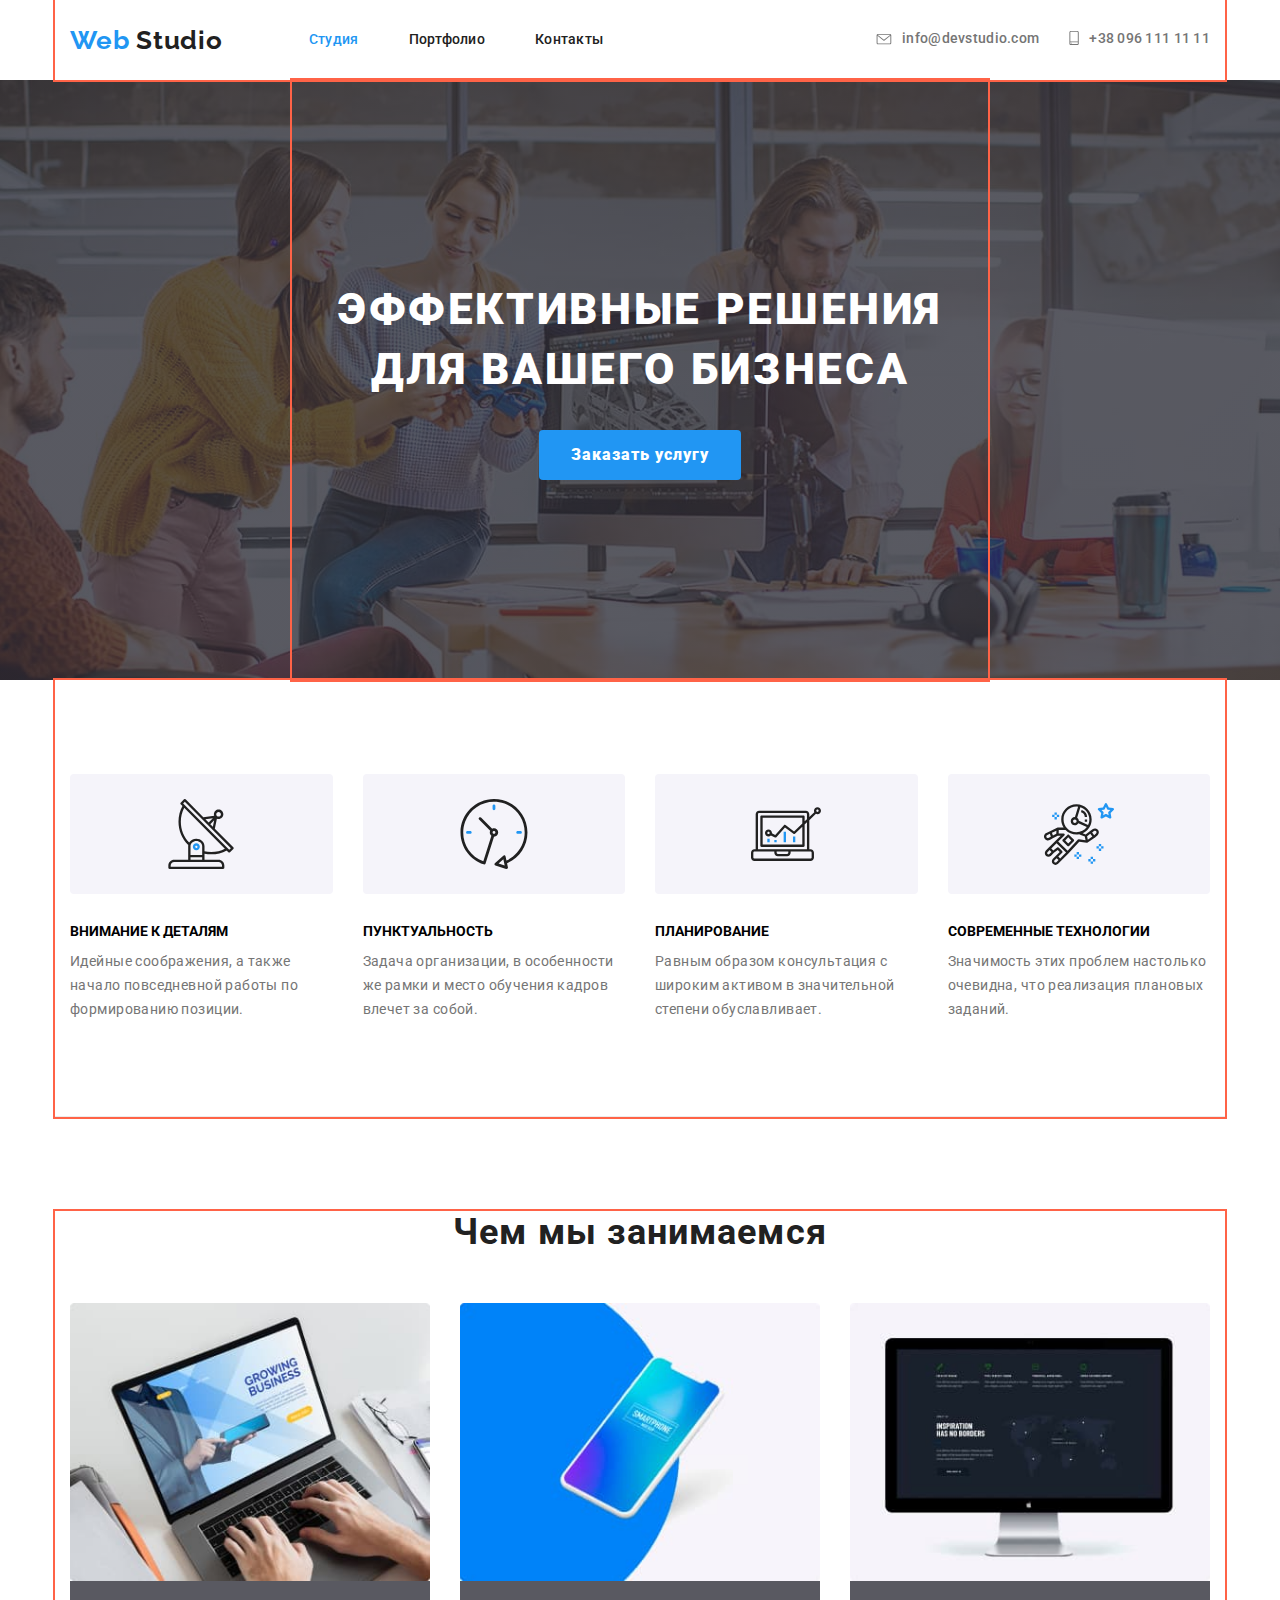
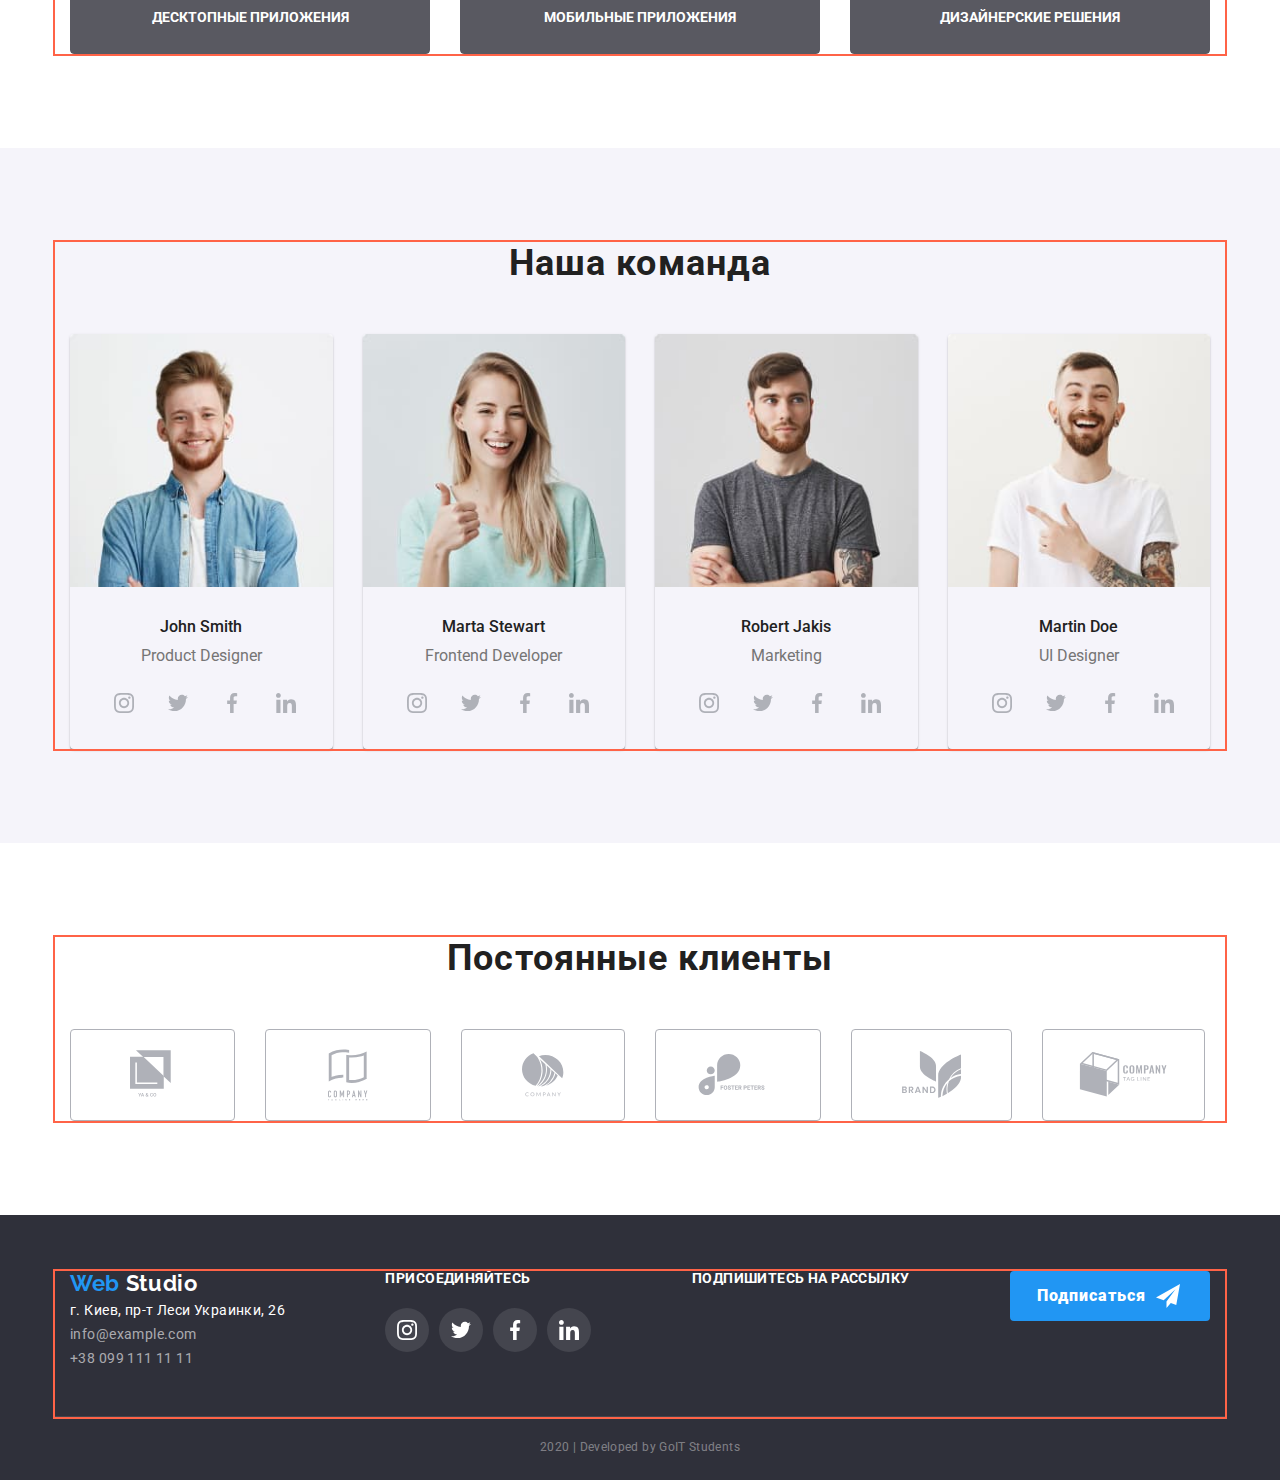
<file: index.html>
<!DOCTYPE html>
<html lang="ru">
<head>
    <meta charset="UTF-8">
    <meta name="viewport" content="width=device-width, initial-scale=1.0">
    <title>goit-markup-hw-03</title>
    <link href="https://fonts.googleapis.com/css2?family=Raleway:wght@400;700;900&family=Roboto:wght@500;700;900&display=swap" rel="stylesheet">
    <link rel="stylesheet" href="https://cdnjs.cloudflare.com/ajax/libs/modern-normalize/0.6.0/modern-normalize.min.css">
    <link rel="stylesheet" href="./css/common.css">
    <link rel="stylesheet" href="./css/main.css">
    
</head>
<body>
    <!--header-->
    <header>
        <div class="page-header border-box">
            <nav class="page-header__nav">
                <a href="" class="page-header__logo"> 
                    <span class="page-header__web">
                        Web
                    </span>
                    Studio 
                </a>
                <ul class="page-header__nav-list">
                    <li class="nav__item"><a href="./index.html" class="nav__link-current">Студия</a></li>
                    <li class="nav__item"><a href="./portfolio.html" class="nav__link">Портфолио</a></li>
                    <li class="nav__item"><a href="" class="nav__link">Контакты</a></li>
                </ul>
            </nav>
            <ul class="page-header-contacts">
                <li class="page-header__contacts-item">
                    
                    <a href="mailto:info@devstudio.com" class="page-header__contacts-link">
                        <svg class="page-header__icon" width="16px" height="11px">
                            <use href="./img/symbol-defs.svg#icon-mail">

                            </use>
                        </svg>    
                        info@devstudio.com
                    </a>
                </li>
                <li class="page-header__contacts-item">

                    <a href="tel:+380961111111" class="page-header__contacts-link">
                        <svg class="page-header__icon" width="10px" height="14px">
                            <use href="./img/symbol-defs.svg#icon-phone">

                            </use>
                        </svg> 
                        +38 096 111 11 11
                    </a>
                </li>
            </ul>
        </div>
    </header>
    
    <main>
        <!--hero-->
        <section class="hero">
            <div class="hero__logo border-box">
                <h1 class="hero__title">эффективные решения для вашего бизнеса</h1>
                
                <a href="" class="hero__button">
                    Заказать услугу
                </a>
            </div>
            
        </section>

                <!--advantages-->
                <section class="advantages border-box">
                   
                    <h2 class="visually-hidden header">Преимущества</h2>
                    <ul class="advantage-list">
                        <li class="advantage__item">
                            <div class="advantage__icon-bg">
                                <svg class="advantages--icon">
                                    <use 
                                        href="./img/symbol-defs.svg#icon-antenna">
                                    </use>
                                </svg> 
                                </div>
                            <h3 class="advantages__header">Внимание к деталям</h3>
                            <p class="advantages__text">
                                Идейные соображения, а также начало повседневной работы по формированию позиции.
                            </p>
                            
                        </li>
                        <li class="advantage__item">
                                <div class="advantage__icon-bg">
                                    <svg class="advantages--icon">
                                        <use 
                                            href="./img/symbol-defs.svg#icon-clock">
                                        </use>
                                    </svg> 
                                </div>
                            <h3 class="advantages__header">Пунктуальность</h3>
                            <p class="advantages__text">
                                Задача организации, в особенности же рамки и место обучения кадров влечет за собой.
                            </p>
                        </li>
                        <li class="advantage__item">
                                <div class="advantage__icon-bg">
                                    <svg class="advantages--icon">
                                        <use 
                                            href="./img/symbol-defs.svg#icon-diagram">
                                        </use>
                                    </svg> 
                                </div>
                            <h3 class="advantages__header">Планирование</h3>
                            <p class="advantages__text">
                                Равным образом консультация с широким активом в значительной степени обуславливает.
                            </p>
                        </li>
                        <li class="advantage__item">
                                <div class="advantage__icon-bg">
                                    <svg class="advantages--icon">
                                        <use 
                                            href="./img/symbol-defs.svg#icon-astronaut">
                                        </use>
                                    </svg> 
                                </div>
                            <h3 class="advantages__header">Современные технологии</h3>
                            <p class="advantages__text">
                                Значимость этих проблем настолько очевидна, что реализация плановых заданий.
                            </p>
                        </li>
                    </ul>                         
                </section>
            
            <!--what we do-->
            <section class="occupation">
                <div class="border-box">
                    <h2 class="occupation-header header">Чем мы занимаемся</h2>

                    <ul class="occupation__list">
                        <li class="occupation__item">
                            <img src="./img/desctopApp.jpg" alt="ДесктопныеПриложения" width="370" height="294">
                            <p class="occupation__text">
                                <a href="" class="occupation__link">
                                    Десктопные приложения
                                </a>
                            </p>
                        </li>
                        <li class="occupation__item">
                            <img src="./img/mobApp.jpg" alt="мобильныеПриложения"  width="370" height="294">
                            <p class="occupation__text">
                                <a href="" class="occupation__link">
                                Мобильные приложения
                            </a>
                            </p>
                        </li>
                        <li class="occupation__item">
                            <img src="./img/designSolution.jpg" alt="ДизайнерскиеРешения"  width="370" height="294">
                            <p class="occupation__text">
                                <a href="" class="occupation__link">
                                    Дизайнерские решения
                                </a>
                            </p>
                        </li>
                    </ul>
                </div>
            </section>

        <!--our team-->
        <section class="team">
            <div class="border-box">
                <h2 class="team__header header">Наша команда</h2>
                <ul class="team__list">
                    <!--Jhon-->
                    <li class="team__item">
                        <img src="./img/johnSmith.jpg" alt="ДжонСмит" width="270" height="260">
                        <h3 class="team__name">John Smith</h3>
                        <p class="team__text">Product Designer</p>
                        <ul class="team__social-list">
                            <li class="team__social-icon">
                                <a href="" class="team__social-link">
                                    <svg class="team__icon" width="20px" height="20px">
                                        <use 
                                            href="./img/symbol-defs.svg#icon-instagram">
                                        </use>
                                    </svg> 
                                </a>
                            </li>
                            <li class="team__social-icon">
                                <a href="" class="team__social-link">
                                    <svg class="team__icon" width="20px" height="20px">
                                        <use 
                                            href="./img/symbol-defs.svg#icon-twitter">
                                        </use>
                                    </svg> 
                                </a>
                            </li>
                            <li class="team__social-icon">
                                <a href="" class="team__social-link">
                                    <svg class="team__icon" width="20px" height="20px">
                                        <use 
                                            href="./img/symbol-defs.svg#icon-facebook">
                                        </use>
                                    </svg> 
                                </a>
                            </li>
                            <li class="team__social-icon">
                                <a href="" class="team__social-link">
                                    <svg class="team__icon" width="20px" height="20px">
                                        <use 
                                            href="./img/symbol-defs.svg#icon-linkedin">
                                        </use>
                                    </svg> 
                                </a>
                            </li>
                        </ul>
                    </li>
                    <!--Marta-->
                    <li class="team__item">
                        <img src="./img/martaStewart.jpg" alt="МартаСтюарт" width="270" height="260">
                        <h3 class="team__name">Marta Stewart</h3>
                        <p class="team__text">Frontend Developer</p>
                        <ul class="team__social-list">
                            <li class="team__social-icon">
                                <a href="" class="team__social-link">
                                    <svg class="team__icon" width="20px" height="20px">
                                        <use 
                                            href="./img/symbol-defs.svg#icon-instagram">
                                        </use>
                                    </svg> 
                                </a>
                            </li>
                            <li class="team__social-icon">
                                <a href="" class="team__social-link">
                                    <svg class="team__icon" width="20px" height="20px">
                                        <use 
                                            href="./img/symbol-defs.svg#icon-twitter">
                                        </use>
                                    </svg> 
                                </a>
                            </li>
                            <li class="team__social-icon">
                                <a href="" class="team__social-link">
                                    <svg class="team__icon" width="20px" height="20px">
                                        <use 
                                            href="./img/symbol-defs.svg#icon-facebook">
                                        </use>
                                    </svg> 
                                </a>
                            </li>
                            <li class="team__social-icon">
                                <a href="" class="team__social-link">
                                    <svg class="team__icon" width="20px" height="20px">
                                        <use 
                                            href="./img/symbol-defs.svg#icon-linkedin">
                                        </use>
                                    </svg> 
                                </a>
                            </li>
                        </ul>
                    </li>
                    <!--Robert-->
                    <li class="team__item">
                        <img src="./img/robertJakis.jpg" alt="РобетДжекиз" width="270" height="260">
                        <h3 class="team__name">Robert Jakis</h3>
                        <p class="team__text">Marketing</p>
                        <ul class="team__social-list">
                            <li class="team__social-icon">
                                <a href="" class="team__social-link">
                                    <svg class="team__icon" width="20px" height="20px">
                                        <use 
                                            href="./img/symbol-defs.svg#icon-instagram">
                                        </use>
                                    </svg> 
                                </a>
                            </li>
                            <li class="team__social-icon">
                                <a href="" class="team__social-link">
                                    <svg class="team__icon" width="20px" height="20px">
                                        <use 
                                            href="./img/symbol-defs.svg#icon-twitter">
                                        </use>
                                    </svg> 
                                </a>
                            </li>
                            <li class="team__social-icon">
                                <a href="" class="team__social-link">
                                    <svg class="team__icon" width="20px" height="20px">
                                        <use 
                                            href="./img/symbol-defs.svg#icon-facebook">
                                        </use>
                                    </svg> 
                                </a>
                            </li>
                            <li class="team__social-icon">
                                <a href="" class="team__social-link">
                                    <svg class="team__icon" width="20px" height="20px">
                                        <use 
                                            href="./img/symbol-defs.svg#icon-linkedin">
                                        </use>
                                    </svg> 
                                </a>
                            </li>
                        </ul>
                    </li>
                    <!--Martin-->
                    <li class="team__item">
                        <img src="./img/martinDoe.jpg" alt="МартинДое" width="270" height="260">
                        <h3 class="team__name">Martin Doe</h3>
                        <p class="team__text">UI Designer</p>
                        <ul class="team__social-list">
                            <li class="team__social-icon">
                                <a href="" class="team__social-link">
                                    <svg class="team__icon" width="20px" height="20px">
                                        <use 
                                            href="./img/symbol-defs.svg#icon-instagram">
                                        </use>
                                    </svg> 
                                </a>
                            </li>
                            <li class="team__social-icon">
                                <a href="" class="team__social-link">
                                    <svg class="team__icon" width="20px" height="20px">
                                        <use 
                                            href="./img/symbol-defs.svg#icon-twitter">
                                        </use>
                                    </svg> 
                                </a>
                            </li>
                            <li class="team__social-icon">
                                <a href="" class="team__social-link">
                                    <svg class="team__icon" width="20px" height="20px">
                                        <use 
                                            href="./img/symbol-defs.svg#icon-facebook">
                                        </use>
                                    </svg> 
                                </a>
                            </li>
                            <li class="team__social-icon">
                                <a href="" class="team__social-link">
                                    <svg class="team__icon" width="20px" height="20px">
                                        <use 
                                            href="./img/symbol-defs.svg#icon-linkedin">
                                        </use>
                                    </svg> 
                                </a>
                            </li>
                        </ul>
                    </li>
            </div>
        </section>

        <!--regular customers-->
        <section class="customers">

            <div class="border-box"> 
                <h2 class="header customers__header ">Постоянные клиенты</h2>
                <ul class="customers__list">
                    <li class="customers__item">
                        <a href="" class="customers__link customers-one__size">
                            <svg class="customers__logo" width="45px" height="50px">
                                <use 
                                    href="./img/symbol-defs.svg#icon-Client_1">
                                </use>
                            </svg> 
                        </a>
                    </li>
                    <li class="customers__item">
                        <a href="" class="customers__link customers-two__size">
                            <svg class="customers__logo" width="40px" height="52px">
                                <use 
                                    href="./img/symbol-defs.svg#icon-Client_2">
                                </use>
                            </svg> 
                        </a>
                    </li>
                    <li class="customers__item">
                        <a href="" class="customers__link customers-three__size">
                            <svg class="customers__logo" width="42px" height="44px">
                                <use 
                                    href="./img/symbol-defs.svg#icon-Client_3">
                                </use>
                            </svg> 
                        </a>
                    </li>
                    <li class="customers__item">
                        <a href="" class="customers__link customers-four__size">
                            <svg class="customers__logo" width="80px" height="42px">
                                <use 
                                    href="./img/symbol-defs.svg#icon-Client_4">
                                </use>
                            </svg> 
                        </a>
                    </li>
                    <li class="customers__item">
                        <a href="" class="customers__link customers-five__size">
                            <svg class="customers__logo" width="59px" height="47px">
                                <use 
                                    href="./img/symbol-defs.svg#icon-Client_5">
                                </use>
                            </svg> 
                        </a>
                    </li>
                    <li class="customers__item">
                        <a href="" class="customers__link customers-six__size">
                            <svg class="customers__logo" width="89px" height="45px">
                                <use 
                                    href="./img/symbol-defs.svg#icon-Client_6">
                                </use>
                            </svg> 
                        </a>
                    </li>
                </ul>
            </div>
        </section>
        

    </main>
    <footer class="page-footer">

        <div class="page-footer__container border-box">
            <address class="page-footer__address">
                <a href="" class="page-footer__logo">
                    <span class="page-footer__web">
                        Web
                    </span>
                    Studio
                </a> <br>
                <span class="page-footer__map-address">
                    г. Киев, пр-т Леси Украинки, 26
                </span> <br>
                <a href="mailto:info@example.com" class="page-footer__contacts-address">info@example.com</a><br>
                <a href="tel:+380991111111" class="page-footer__contacts-address">+38 099 111 11 11</a>
            </address>
            <div class="appeal-container">
                <b class="page-footer__appeal">присоединяйтесь</b>
                
                <ul class="social-list">
                    <li class="social__item">
                        <a href="" aria-label="ссылка на инстаграм " class="social-list__item">
                            <svg class="footer__link-icon" width="20px" height="20px">
                                <use 
                                    href="./img/symbol-defs.svg#icon-instagram">
                                </use>
                            </svg>
                        </a>
                    </li>
                    <li class="social__item">
                        <a href="" aria-label="ссылка на твитер " class="social-list__item">
                            <svg class="footer__link-icon" width="20px" height="20px">
                                <use 
                                    href="./img/symbol-defs.svg#icon-twitter">
                                </use>
                            </svg> 
                        </a>
                    </li>
                    <li class="social__item">
                        <a href="" aria-label="ссылка на фейсбук" class="social-list__item">
                            <svg class="footer__link-icon" width="20px" height="20px">
                                <use 
                                    href="./img/symbol-defs.svg#icon-facebook">
                                </use>
                            </svg> 
                        </a>
                    </li>
                    <li class="social__item">
                        <a href="" aria-label="ссылка на линекдИн" class="social-list__item">
                            <svg class="footer__link-icon" width="20px" height="20px">
                                <use 
                                    href="./img/symbol-defs.svg#icon-linkedin">
                                </use>
                            </svg> 
                        </a>
                    </li>
                </ul>
            </div>

            <b class="page-footer__appeal">Подпишитесь на рассылку</b>

            <a href="" class="footer-button button">
                Подписаться
                <svg class="footer__icon-send" width="24px" height="24px">
                    <use
                    href="./img/symbol-defs.svg#icon-send">

                    </use>
                </svg>
            </a>
            
            
        </div>
        <p class="page-footer__copyright">2020 | Developed by GoIT Students</p>
    </footer>
</body>
</html>
</file>
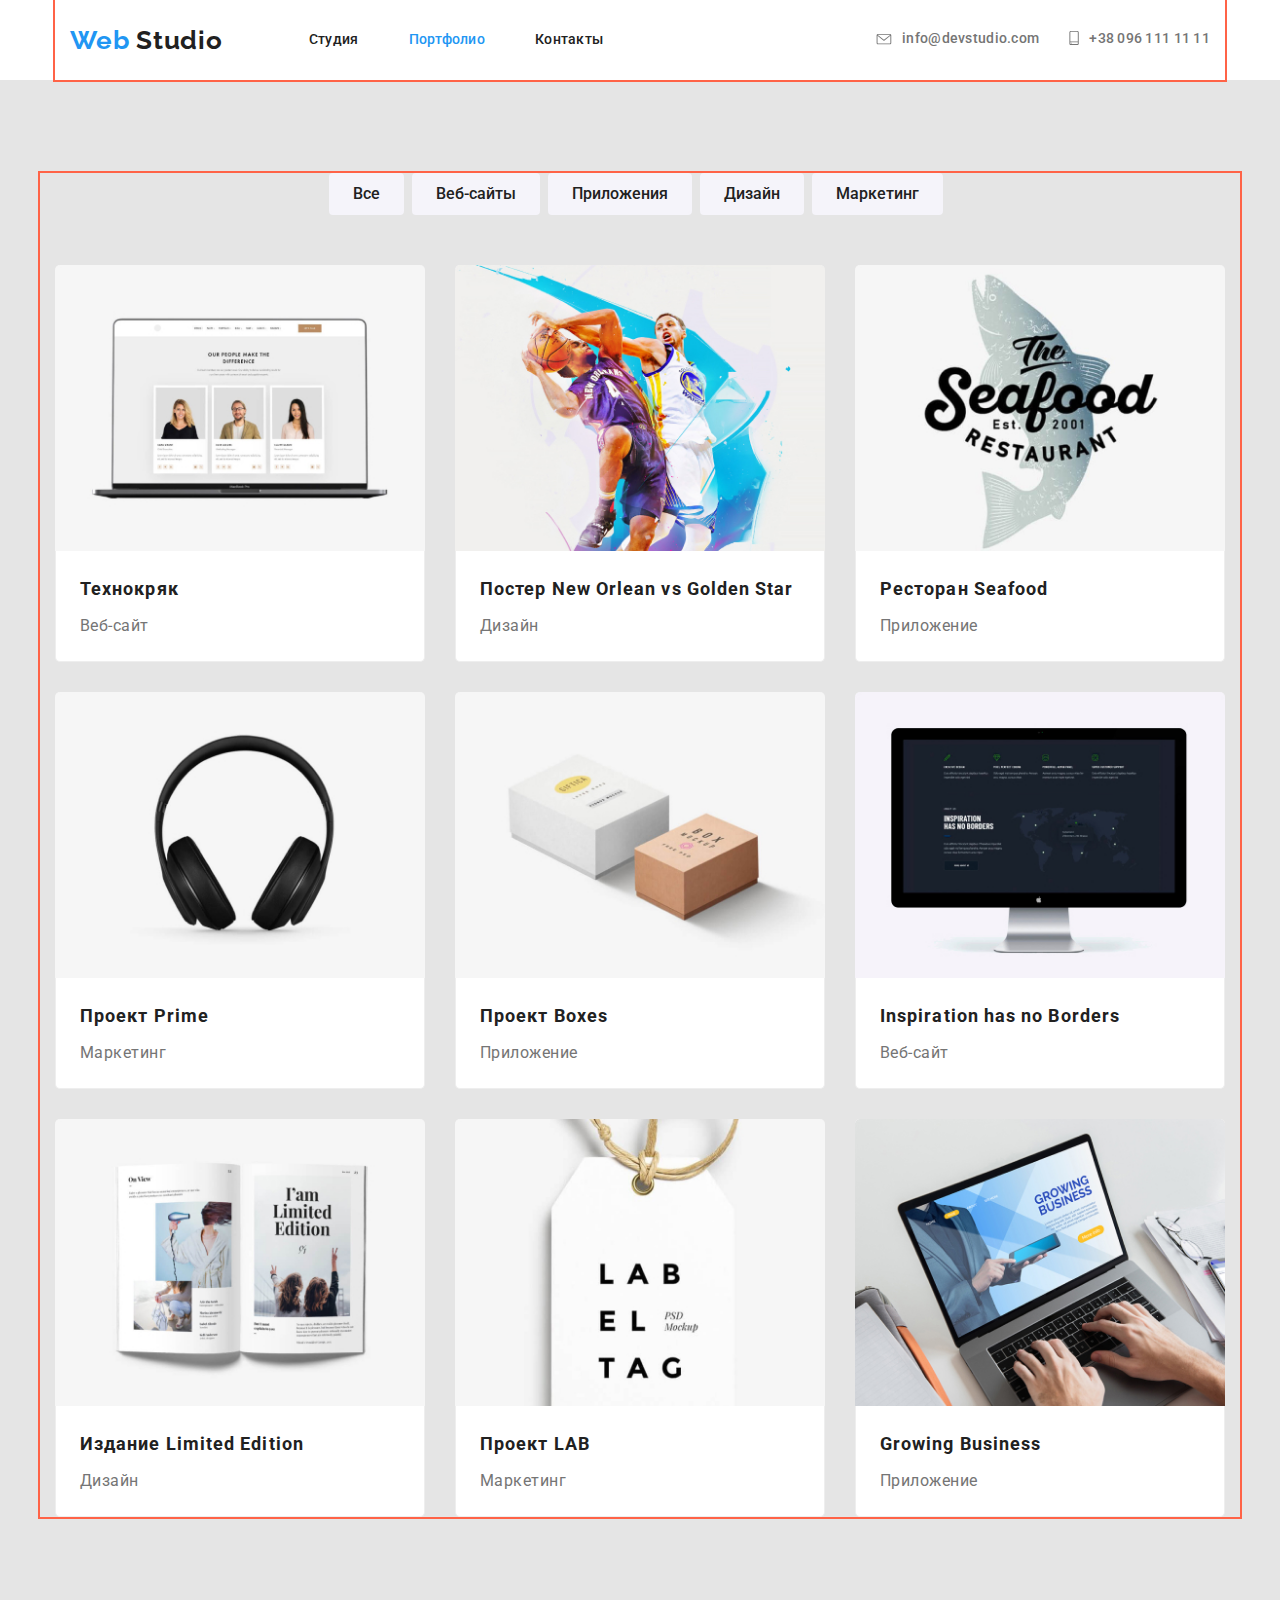
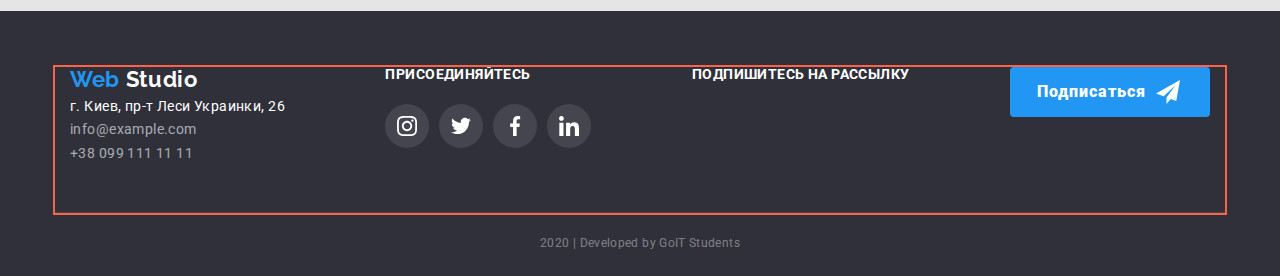
<file: portfolio.html>
<!DOCTYPE html>
<html lang="ru">
<head>
    <meta charset="UTF-8">
    <meta name="viewport" content="width=device-width, initial-scale=1.0">
    <title>goit-markup-hw-03</title>
    <link href="https://fonts.googleapis.com/css2?family=Raleway:wght@400;700;900&family=Roboto:wght@500;700;900&display=swap" rel="stylesheet">
    <link rel="stylesheet" href="https://cdnjs.cloudflare.com/ajax/libs/modern-normalize/0.6.0/modern-normalize.min.css">
    <link rel="stylesheet" href="./css/common.css">
    
    <link rel="stylesheet" href="./css/portfolio.css">
</head>
<body>
    <!--header-->
    <header>
        <div class="page-header border-box">
            <nav class="page-header__nav">
                <a href="" class="page-header__logo"> 
                    <span class="page-header__web">
                        Web
                    </span>
                    Studio 
                </a>
                <ul class="page-header__nav-list">
                    <li class="nav__item"><a href="./index.html" class="nav__link">Студия</a></li>
                    <li class="nav__item"><a href="./portfolio.html" class="nav__link-current">Портфолио</a></li>
                    <li class="nav__item"><a href="" class="nav__link">Контакты</a></li>
                </ul>
            </nav>
            <ul class="page-header-contacts">
                <li class="page-header__contacts-item">
                    
                    <a href="mailto:info@devstudio.com" class="page-header__contacts-link">
                        <svg class="page-header__icon" width="16px" height="11px">
                            <use href="./img/symbol-defs.svg#icon-mail">

                            </use>
                        </svg>    
                        info@devstudio.com
                    </a>
                </li>
                <li class="page-header__contacts-item">

                    <a href="tel:+380961111111" class="page-header__contacts-link">
                        <svg class="page-header__icon" width="10px" height="14px">
                            <use href="./img/symbol-defs.svg#icon-phone">

                            </use>
                        </svg> 
                        +38 096 111 11 11
                    </a>
                </li>
            </ul>
        </div>
    </header>

    <main class="main">
        <!-- project-title -->
        <section class="main__container">

             <div class="border-box__portfolio">
                <h1 class="main__header visually-hidden">Поиск проектов</h1>
                    <ul class="main__nav">
                        <li class="main__nav-item"><button type="button" class="button-secondary">Все</button></li>
                        <li class="main__nav-item"><button type="button" class="button-secondary">Веб-сайты</button></li>
                        <li class="main__nav-item"><button type="button" class="button-secondary">Приложения</button></li>
                        <li class="main__nav-item"><button type="button" class="button-secondary">Дизайн</button></li>
                        <li class="main__nav-item"><button type="button" class="button-secondary">Маркетинг</button></li>
                    </ul>
            
            <!-- project-list -->
                <h2 class="project__header visually-hidden">Список проектов</h2>
                <ul class="project__list">
                    <li class="project__item">
                        <a href="#">
                            <img src="./img/portfolio/technokryak.jpg" alt="Технокряк вэб-сайт" width="370" height="294">
                            <div class="project__card">
                                <p class="project__tech-text">
                                    Технокряк это современная площадка распространения коронавируса. 
                                    Компании используют эту платформу для цифрового шпионажа и атак на 
                                    защищённые сервера конкурентов.
                                </p>
                                <h3 class="project__name">Технокряк</h3>
                                <p class="project__descriptoin">
                                    Веб-сайт
                                </p>
                            </div>
                        </a>
                    </li>
                    <li class="project__item">
                        <a href="#">
                            <img src="./img/portfolio/posterbasket.jpg" alt="Постер с баскетболистами" width="370" height="294">
                            <div class="project__card">
                                <h3 class="project__name">Постер 
                                    <span lang="en">
                                        New Orlean vs Golden Star
                                    </span>
                                </h3>
                                <p class="project__descriptoin">
                                    Дизайн
                                </p>
                            </div>
                        </a>
                    </li>
                    <li class="project__item">
                        <a href="#">
                            <img src="./img/portfolio/seafoodrest.jpg" alt="Ресторан морской еды" width="370" height="294">
                            <div class="project__card">
                                <h3 class="project__name">Ресторан 
                                    <span lang="en">
                                        Seafood
                                    </span>
                                </h3>
                                <p class="project__descriptoin">
                                    Приложение
                                </p>
                            </div>
                        </a>
                    </li>
                    <li class="project__item">
                        <a href="#">
                            <img src="./img/portfolio/primeproject.jpg" alt="Наушники" width="370" height="294">
                            <div class="project__card">
                                <h3 class="project__name">Проект 
                                    <span lang="en">
                                        Prime
                                    </span>
                                </h3>
                                <p class="project__descriptoin">
                                    Маркетинг
                                </p>
                            </div>
                        </a>
                    </li>
                    <li class="project__item">
                        <a href="#">
                            <img src="./img/portfolio/projectboxes.jpg" alt="Коробки" width="370" height="294">
                            <div class="project__card">
                                <h3 class="project__name">Проект 
                                    <span lang="en">
                                        Boxes
                                    </span>
                                </h3>
                                <p class="project__descriptoin">
                                    Приложение
                                </p>
                            </div>
                        </a>
                    </li>
                    <li class="project__item">
                        <a href="#">
                            <img src="./img/portfolio/inspnoborders.jpg" alt="Монитор" width="370" height="294">
                            <div class="project__card">
                                <h3 class="project__name"> 
                                    <span lang="en">
                                        Inspiration has no Borders
                                    </span>
                                </h3>
                                <p class="project__descriptoin">
                                    Веб-сайт
                                </p>
                            </div>
                        </a>
                    </li>
                    <li class="project__item">
                        <a href="#">
                            <img src="./img/portfolio/limitededition.jpg" alt="Журнал" width="370" height="294">
                            <div class="project__card">
                                <h3 class="project__name"> 
                                    Издание
                                    <span lang="en">
                                        Limited Edition
                                    </span>
                                </h3>
                                <p class="project__descriptoin">
                                    Дизайн
                                </p>
                            </div>
                        </a>
                    </li>
                    <li class="project__item">
                        <a href="#">
                            <img src="./img/portfolio/labproject.jpg" alt="Лейба" width="370" height="294">
                            <div class="project__card">
                                <h3 class="project__name"> 
                                    Проект
                                    <span lang="en">
                                        LAB
                                    </span>
                                </h3>
                                <p class="project__descriptoin">
                                    Маркетинг
                                </p>
                            </div>
                        </a>
                    </li>
                    <li class="project__item">
                        <a href="#">
                            <img src="./img/portfolio/growingbuis.jpg" alt="Лейба" width="370" height="294">
                            <div class="project__card">
                                <h3 class="project__name"> 
                                    <span lang="en">
                                        Growing Business
                                    </span>
                                </h3>
                                <p class="project__descriptoin">
                                    Приложение
                                </p>
                            </div>
                        </a>
                    </li>
                </ul>

            </section>
        </div>
    </main>

    <footer class="page-footer">

        <div class="page-footer__container border-box">
            <address class="page-footer__address">
                <a href="" class="page-footer__logo">
                    <span class="page-footer__web">
                        Web
                    </span>
                    Studio
                </a> <br>
                <span class="page-footer__map-address">
                    г. Киев, пр-т Леси Украинки, 26
                </span> <br>
                <a href="mailto:info@example.com" class="page-footer__contacts-address">info@example.com</a><br>
                <a href="tel:+380991111111" class="page-footer__contacts-address">+38 099 111 11 11</a>
            </address>
            <div class="appeal-container">
                <b class="page-footer__appeal">присоединяйтесь</b>
                
                <ul class="social-list">
                    <li class="social__item">
                        <a href="" aria-label="ссылка на инстаграм " class="social-list__item">
                            <svg class="footer__link-icon" width="20px" height="20px">
                                <use 
                                    href="./img/symbol-defs.svg#icon-instagram">
                                </use>
                            </svg>
                        </a>
                    </li>
                    <li class="social__item">
                        <a href="" aria-label="ссылка на твитер " class="social-list__item">
                            <svg class="footer__link-icon" width="20px" height="20px">
                                <use 
                                    href="./img/symbol-defs.svg#icon-twitter">
                                </use>
                            </svg> 
                        </a>
                    </li>
                    <li class="social__item">
                        <a href="" aria-label="ссылка на фейсбук" class="social-list__item">
                            <svg class="footer__link-icon" width="20px" height="20px">
                                <use 
                                    href="./img/symbol-defs.svg#icon-facebook">
                                </use>
                            </svg> 
                        </a>
                    </li>
                    <li class="social__item">
                        <a href="" aria-label="ссылка на линекдИн" class="social-list__item">
                            <svg class="footer__link-icon" width="20px" height="20px">
                                <use 
                                    href="./img/symbol-defs.svg#icon-linkedin">
                                </use>
                            </svg> 
                        </a>
                    </li>
                </ul>
            </div>

            <b class="page-footer__appeal">Подпишитесь на рассылку</b>

            <a href="" class="footer-button button">
                Подписаться
                <svg class="footer__icon-send" width="24px" height="24px">
                    <use
                    href="./img/symbol-defs.svg#icon-send">

                    </use>
                </svg>
            </a>
            
            
        </div>
        <p class="page-footer__copyright">2020 | Developed by GoIT Students</p>
    </footer>
</body>
</html>
</file>
<file: css/common.css>
/* Палитра */

:root {
    
    --primary-text-decoration: #212121;
    --secondary-text-color: #757575;
    --threatly-text-color: rgba(255, 255, 255, 0.6);
    --copyright-txt-color:rgba(255, 255, 255, 0.4);
    --title-text-decoration: #FFFFFF;

    --nav-bg-decoration: #FFFFFF;
    --hero-bg-decoration:rgba(47, 48, 58, 0.8);
    --main-bg-decoration:#E5E5E5;
    --team-bg-decoration:#F5F4FA;
    --footer-bg-decoration:#2F303A;
    --accent-color: #2196F3;

}
/* COMMON */



a {
    color: var(--primary-text-decoration);
    text-decoration: none;
}

ul{
    margin: 0px;
    padding: 0px;
}

li {
    list-style: none;
}
    
body {
    background-color: var(--nav-bg-decoration);
    font-family: 'Roboto', sans-serif;
    font-style: normal;
    font-weight: 400;
}

h1,h2,h3,p{
    margin: 0px;
    padding: 0px;
}

img {
    display: block;
    max-width: 100%;
    height: auto;
}
.visually-hidden:not(:focus):not(:active),
input[type='checkbox'].visually-hidden,
input[type='radio'].visually-hidden {
    position: absolute;
    width: 1px;
    height: 1px;
    margin: -1px;
    border: 0;
    padding: 0;
    white-space: nowrap;
    clip-path: inset(100%);
    clip: rect(0 0 0 0);
    overflow: hidden;
}


/* HEADER */

.header{    
    
    font-size: 36px;
    line-height: 1.17;
    text-align: center;
    letter-spacing: 0.03em;

    color: var(--primary-text-decoration);
    background-color: var(--title-text-decoration);
}

.page-header{
    display: flex;
    align-items: center;  
}

.page-header__nav{
    display: flex;
    align-items: center;   
}

.page-header__nav-list{
    display: flex;
    align-items: center; 
}

.page-header__logo{
    font-family: 'Raleway', sans-serif;
    font-weight: 700;
    font-size: 26px;
    line-height: 1.19;
    letter-spacing: 0.03em;
    margin-right: 86px;
}

.page-header__web{
    color: var(--accent-color);
}

.nav__item{
    display: flex;

    font-weight: 500;
    font-size: 14px;
    line-height: 1.14;
    letter-spacing: 0.02em;
}

.nav__item:not(:last-child){
    margin-right: 50px;
}

.nav__link{
    display: block;

    padding-top: 32px;
    padding-bottom: 32px;
}

.nav__link-current{
    display: block;

    padding-top: 32px;
    padding-bottom: 32px;
    color:var(--accent-color);
}

.nav__link:hover,
.nav__link:focus,
.page-header__contacts-link:hover{
    color: var(--accent-color);

}

.page-header-contacts{
    display: flex;
    align-items: center;
    margin-left: auto;

    font-weight: 500;
    font-size: 14px;
    line-height: 1.14;
    letter-spacing: 0.02em;
}

.page-header__contacts-item:not(:last-child){
    margin-right: 30px;
}

.page-header__contacts-link{
    display: inline-flex;
    align-items: center;

    color: var(--secondary-text-color);
}

.page-header__contacts-link:focus{
    color:var(--accent-color);
}

.page-header__icon{
    margin-right: 10px;
    fill: currentColor;
}

/* .page-header__contacts-link--envelope::before{
    content: "";
    min-width: 16px;
    height: 12px;
    margin-right: 10px;
    background-image: url(../img/envelope.svg);
    background-size: contain;
    background-repeat: no-repeat;
}

.page-header__contacts-link--phone::before{
    content: "";
    min-width: 10px;
    height: 15px;
    margin-right: 10px;
    background-image: url(../img/phone.svg);
    background-size: contain;
} */

/* FOOTER */

.page-footer{
    background-color: var(--footer-bg-decoration);
    padding-top: 56px;
}

.page-footer__container{
    display: flex;
    align-items: flex-start;
    justify-content: space-between;
    padding-bottom: 46px;
}

.page-footer__address{
    display: column;

    font-style: normal;
    font-size: 14px;
    line-height: 1.71;
    letter-spacing: 0.03em;
    color: var(--title-text-decoration);
}

.page-footer__logo{
    margin-bottom: 10px;

    font-family: 'Raleway', sans-serif;
    font-weight: 700;
    font-size: 22px;
    line-height: 1.18;
    letter-spacing: 0.03em;
    color: var(--title-text-decoration);
}

.page-footer__web{
    color: var(--accent-color);
}

.page-footer__map-address{
    margin-bottom: 9px;
}

.page-footer__contacts-address{
    color: var(--threatly-text-color);
}

.page-footer__contacts-address:not(:last-child){
    margin-bottom: 9px;
}

.page-footer__appeal-container{
    display: column;
}

.page-footer__appeal{
    display: block;
    margin-bottom: 21px;

    font-size: 14px;
    line-height: 1.14;
    letter-spacing: 0.03em;
    text-transform: uppercase;
    color:var(--title-text-decoration);
}

.footer__icon-send{
    margin-left: 10px;
    fill: currentColor;
}

/* СОКИАБЛЭ тэхт энд пикчерс */

.social-list{
    display: flex;
}

.social__item:not(:last-child){
    margin-right: 10px;
}

.footer__link-icon{
    fill: var(--nav-bg-decoration);
}

.social-list__item:hover{
    color: var(--title-text-decoration);
    background-color: var(--accent-color);
}

.social-list__item{
    display: block;
    display: flex;
    align-items: center;
    justify-content: center;
    border-radius: 50%;
    width: 44px;
    height: 44px;
    size: 20px;

    background-color: rgba(255, 255, 255, 0.1);
    
    background-repeat: no-repeat;
    background-position: center; 
}

.social-list .social-pics{
    width: calc(100%-120px) / 4;
}

.social-list .social-pics:not(:last-child){
    margin-right: 40px;
}

.page-footer__social-links{
    color: var(--title-text-decoration);
}

.page-footer__container{
    border-bottom: 1px solid rgba(255, 255, 255, 0.1);
}

.page-footer__copyright{
    display: block;
    padding-top: 18px;
    padding-bottom: 21px;
    

    color:var(--copyright-txt-color);
    font-size: 12px;
    line-height: 2;
    text-align: center;
    letter-spacing: 0.03em;

}

/* BUTTON */

.button{
    color:var(--primary-text-decoration);
    background-color: var(--team-bg-decoration);
    border: 2px solid var(--team-bg-decoration);
    
    font-weight: 900;
    font-size: 16px;
    line-height: 1.9;
    text-align: center;
    letter-spacing: 0.06em;  
}

.hero-button{
    color: var(--title-text-decoration);
    background-color: var(--accent-color);
    border-color:  var(--accent-color);

    display: inline-block;

    padding: 8px 30px;
    border-radius: 4px;
    vertical-align: middle;
    min-width: 200px;
    font-weight: 900;
    font-size: 16px;
    line-height: 1.9;
    text-align: center;
    letter-spacing: 0.06em;
}

.footer-button{
    display: inline-flex;
    align-items: center;

    color: var(--title-text-decoration);
    background-color: var(--accent-color);
    border-color:  var(--accent-color);

    padding: 8px 25px;
    border-radius: 4px;
    vertical-align: middle;
    min-width: 200px;
}

.footer-button:hover{
    color: var(--primary-text-decoration);
}

/* .footer-button--icon-plane::after{
    content: "";
    min-width: 24px;
    height: 24px;
    margin-left: 10px;
    background-image: url(../img/plane.svg);
    background-color: #2196F3;
    background-size: contain;
} */

.button-secondary{
    display: inline-block;
    padding: 6px 22px;
    vertical-align: middle;
    min-width: 73px;

    color:var(--primary-text-decoration);
    background-color: var(--team-bg-decoration);
    border: 2px solid var(--team-bg-decoration);

    border-radius: 4px;
    font-weight: 500;
    font-size: 16px;
    line-height: 1.62;
}

.button:hover,
.button:focus{
    color: var(--primary-text-decoration);
    background-color: var(--accent-color);
    border-color:  var(--accent-color);
}

.button-secondary:hover,
.button-secondary:focus{
    color: var(--title-text-decoration);
    background-color: var(--accent-color);
    border-color:  var(--accent-color);
}

/* Разметка */

.border-box{
    outline: 2px solid tomato;
    width: 1170px;
    padding-left: 15px;
    padding-right: 15px;
    margin-left: auto;
    margin-right: auto;
}
</file>
<file: css/main.css>
.hero{
    /* max-width: 1600px; */
    height: 600px;
    margin-left: auto;
    margin-right: auto;
    background: linear-gradient(to right, 
    rgba(47, 48, 58, 0.8), 
    rgba(47, 48, 58, 0.8)),
    url('../img/hero.jpg');
   background-repeat: no-repeat;
   background-position: center;
   /* background-position: contain; */
   background-color: blanchedalmond;
   background-size: cover;

     
}

.hero__logo{
    display: block;
    text-align: center;
    padding-top: 200px;
    padding-bottom: 200px;
    width: 696px;
}

.hero__title{
    margin-bottom: 30px;

    color:var(--title-text-decoration);
    font-weight: 900;
    font-size: 44px;
    line-height: 1.36;
    text-align: center;
    letter-spacing: 0.06em;
    text-transform: uppercase; 
}

.hero__button{
    color: var(--title-text-decoration);
    background-color: var(--accent-color);

    display: inline-block;

    padding: 10px 32px;
    border-radius: 4px;
    min-width: 200px;
    font-weight: 900;
    font-size: 16px;
    line-height: 1.9;
    letter-spacing: 0.06em;
}

.advantages {
    
    padding-top: 94px;
    padding-bottom: 94px;
    border-bottom: 1px solid #ECECEC;
}

.advantage-list{
    display: flex;
}

.advantage__item{
    width: calc((100% - 90px) / 4);
}

.advantage__icon-bg{
    height: 120px;
    border-radius: 4px;
    display: flex;
    justify-content: center;
    align-items: center;
    background-color: var(--team-bg-decoration);

    margin-bottom: 30px;
}

.advantages--icon{
    width: 70px;
    height: 70px;
}

.advantage__item:not(:last-child){
    margin-right: 30px;
}

.advantages__header{
    
    margin-bottom: 10px;
    font-size: 14px;
    line-height: 1.14;
    text-transform: uppercase;  
}

.advantages__text{
    display: block;
    color: var(--secondary-text-color);
    font-size: 14px;
    line-height: 1.71;
    letter-spacing: 0.03em;
}

.occupation{
    padding-top: 94px;
    padding-bottom: 94px;
}

.occupation-header{
    margin-bottom: 50px;
    display: block;

    /* padding-top: 32px; */
    /* padding-bottom: 32px */
}

.occupation__list{
    display: flex;
}

.occupation__item{
    overflow: hidden;
    border-radius: 4px;
}

.occupation__item:not(:last-child)  {
    margin-right: 30px;
}

.occupation__text{
    text-align: center;
    padding: 27px 70px;

    background-color: rgba(47, 48, 58, 0.8);
    border-radius: 0px 0px 4px 4px;
}

.occupation__link{
    font-weight: 700;
    font-size: 14px;
    line-height: 1.14;
    text-align: center;
    color: var(--title-text-decoration);
    text-transform: uppercase;
}

.team{
    padding-top: 94px;
    padding-bottom: 94px;
}


.team__list{
    display: flex;
}

.team__header{
    margin-bottom: 50px;
}

.team__header,
.team{
    background-color: var(--team-bg-decoration);
}

.team__item{
    padding-bottom: 24px;
    width: calc((100%-90px) / 4);

    box-shadow: 0px 2px 1px rgba(0, 0, 0, 0.2), 
    0px 1px 1px rgba(0, 0, 0, 0.14), 
    0px 1px 3px rgba(0, 0, 0, 0.12);
    border-radius: 4px;
    overflow: hidden;
}

.team__item:not(:last-child){
    margin-right: 30px;
}

.team__name{
    margin-bottom: 10px;
    margin-top: 30px;

    font-weight: 500;
    font-size: 16px;
    line-height: 19px;
    text-align: center;
    color: var(--primary-text-decoration);
}

.team__text{
    margin-bottom: 16px;    

    font-size: 16px;
    line-height: 19px;
    text-align: center;
    color: var(--secondary-text-color);
}

.team__social-list{
    display: flex;
    padding: 0px 32px;
}


.team__social-icon:not(:last-child){
    margin-right: 10px;
}

.team__social-link{
    display: flex;
    align-items: center;
    justify-content: center;
    border-radius: 50%;

    width: 44px;
    height: 44px;
    color: #AFB1B8;
}

.team__social-link:hover
{
    color: var(--title-text-decoration);
    background-color: var(--accent-color);
}

.team__icon{
    fill: currentColor;
}

/* .team__icon:hover{
    fill: var(--title-text-decoration);
    background-color: var(--accent-color);
} */

.customers{
    padding-top: 94px;
    padding-bottom: 94px;
}

.customers__link{
    display: flex;
    align-items: center;
    justify-content: center;
    border: 1px solid #AFB1B8;
    fill: #AFB1B8;
    border-radius: 4px;  
}


.customers__link:hover
{
    fill: var(--accent-color);
    border-color: var(--accent-color);
}

.customers-one__size{
    padding: 20px 59px;
}

.customers-two__size{
    padding: 19px 62px;
}

.customers-three__size{
    padding: 23px 60px;
}

.customers-four__size{
    padding: 24px 42px;
}

.customers-five__size{
    padding: 21.5px 50px;
}

.customers-six__size{
    padding: 22.5px 36px;
}

.customers__header{
    padding-bottom: 50px;
}

.customers__list{
    display: flex;
}

.customers__item {
    width: calc((100%-180px) / 6);
}

.customers__item:not(:last-child){
    margin-right: 30px;
}
</file>
<file: css/portfolio.css>
.main{
    background-color: var(--main-bg-decoration);
}

.main__container{
    padding-top: 93px;
    padding-bottom: 94px;
}

.main__nav{
    display: flex;
    justify-content: center;
    text-align: center;

    margin-bottom: 50px;
}

.main__nav-item{
    margin-right: 8px;
}

.project__list{
    display: flex;
    flex-wrap: wrap;
    
}

.project__item{
    width: calc((100% - 60px) / 3);
    overflow: hidden;
    border-top-left-radius: 5px;
    border-top-right-radius: 5px;
}

.project__item:not(:nth-child(3n)){
    margin-right: 30px;
}

.project__item:not(:nth-last-child(-n + 3)) {
    margin-bottom: 30px;
}

.project__item:hover{
    box-shadow: 1px 4px 6px rgba(0, 0, 0, 0.16), 
    0px 4px 4px rgba(0, 0, 0, 0.06), 
    0px 1px 1px rgba(0, 0, 0, 0.12);

}

.project__tech-text{
    display: none;
}

.project__name{
    margin-bottom: 4px;

    font-weight: 700;
    font-size: 18px;
    line-height: 2;
    letter-spacing: 0.06em;
    color: var(--primary-text-decoration);
}

.project__descriptoin{
    font-size: 16px;
    line-height: 30px;
    letter-spacing: 0.03em;
    color: var(--secondary-text-color);
}

.project__card{
border-right: 1px solid #eeeeee;
border-bottom: 1px solid #eeeeee;
border-left: 1px solid #eeeeee;
background-color: #ffffff;;

border-bottom-left-radius: 5px;
border-bottom-right-radius: 5px;

/* ПАДДИНГ 24ПИКСЕЛЯ НЕ ПОМЕЩАЕТСЯ */
padding: 20px 24px;
}

.project-button :hover,
.project-button :focus{
    color:var(--accent-color);
    
}

.border-box__portfolio{
    outline: 2px solid tomato;
    width: 1200px;
    padding-left: 15px;
    padding-right: 15px;
    margin-left: auto;
    margin-right: auto;
}
</file>
